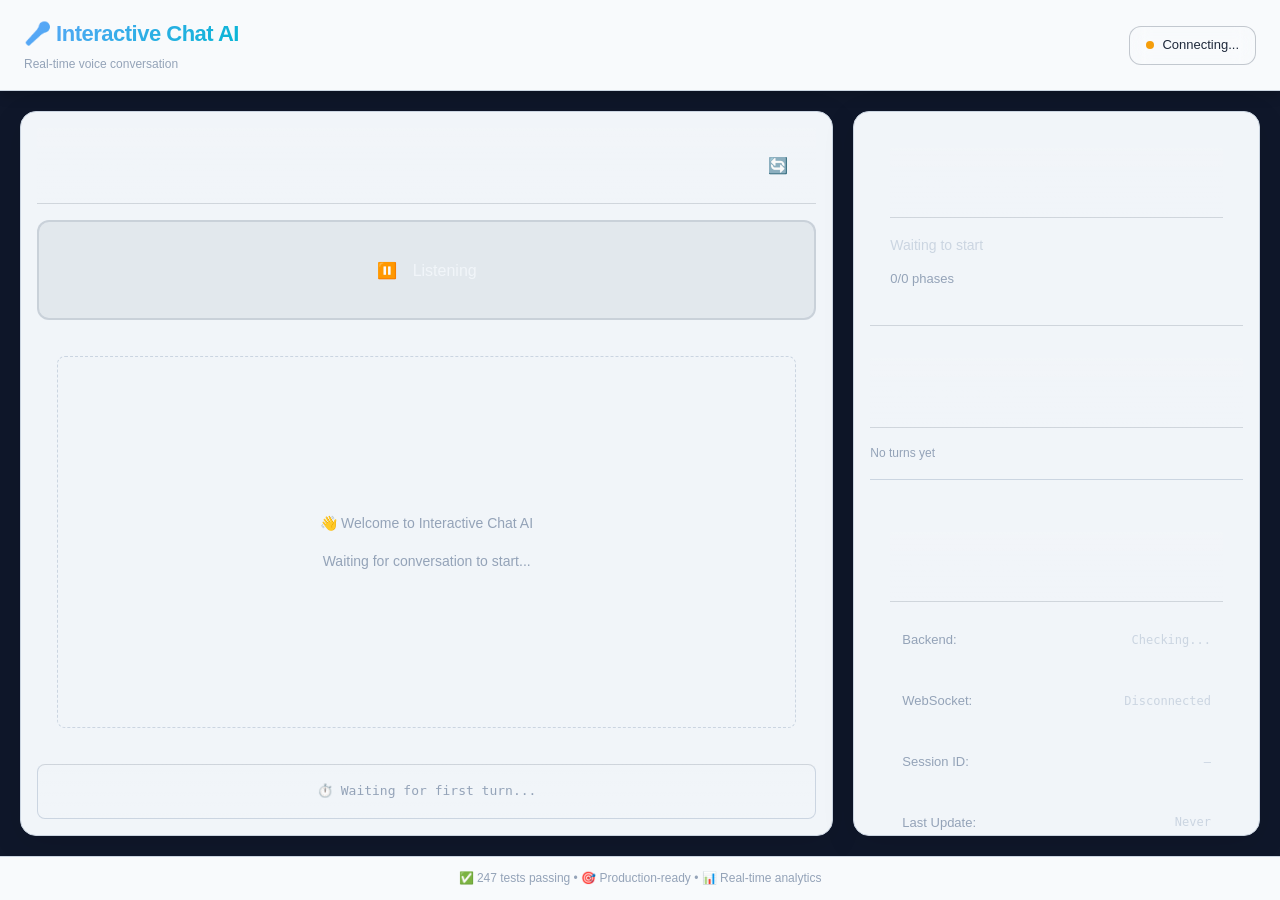
<file: public/index.html>
<!DOCTYPE html>
<html lang="en">
<head>
    <meta charset="UTF-8">
    <meta name="viewport" content="width=device-width, initial-scale=1.0">
    <title>Interactive Chat AI - Real-time Conversation</title>
    <link rel="stylesheet" href="css/styles.css">
    <link rel="stylesheet" href="css/styles_modern.css">
    <link rel="stylesheet" href="css/responsive.css">
</head>
<body>
    <div class="container">
        <!-- Header -->
        <header class="header">
            <div class="header-content">
                <div class="header-left">
                    <h1>🎤 Interactive Chat AI</h1>
                    <p class="subtitle">Real-time voice conversation</p>
                </div>
                <div class="header-right">
                    <div class="connection-status">
                        <span id="ws-indicator" class="indicator disconnected"></span>
                        <span id="connection-text">Connecting...</span>
                    </div>
                </div>
            </div>
        </header>

        <!-- Main Content -->
        <main class="main-content">
            <!-- Left Panel: Conversation -->
            <div class="panel conversation-panel">
                <div class="panel-header">
                    <h2>Conversation</h2>
                    <button id="refresh-btn" class="btn-icon" title="Refresh manually">🔄</button>
                </div>
                
                <!-- Speaker Indicator -->
                <div id="speaker-indicator" class="speaker-indicator speaker-silence">
                    <div class="speaker-icon">⏸️</div>
                    <div class="speaker-text">Listening</div>
                </div>

                <!-- Chat Messages -->
                <div id="chat-messages" class="chat-messages">
                    <div class="welcome-message">
                        <p>👋 Welcome to Interactive Chat AI</p>
                        <p>Waiting for conversation to start...</p>
                    </div>
                </div>

                <!-- Latency Display -->
                <div id="latency-display" class="latency-display">
                    ⏱️ Waiting for first turn...
                </div>
            </div>

            <!-- Right Panel: Phase & Info -->
            <div class="panel info-panel">
                <!-- Phase Information -->
                <div class="phase-section">
                    <div class="panel-header">
                        <h2>Phase Progress</h2>
                    </div>
                    <div id="phase-title" class="phase-title">Waiting to start</div>
                    <div id="phase-progress" class="phase-progress">0/0 phases</div>
                    
                    <!-- Phase Tracker -->
                    <div id="phase-tracker" class="phase-tracker">
                        <!-- Populated by JS -->
                    </div>
                </div>

                <!-- Turn History Summary -->
                <div class="history-section">
                    <div class="panel-header">
                        <h2>Turn Summary</h2>
                    </div>
                    <div id="turn-summary" class="turn-summary">
                        <p>No turns yet</p>
                    </div>
                </div>

                <!-- System Status -->
                <div class="status-section">
                    <div class="panel-header">
                        <h2>System Status</h2>
                    </div>
                    <div id="system-status" class="system-status">
                        <div class="status-item">
                            <span class="status-label">Backend:</span>
                            <span id="backend-status" class="status-value">Checking...</span>
                        </div>
                        <div class="status-item">
                            <span class="status-label">WebSocket:</span>
                            <span id="ws-status" class="status-value">Disconnected</span>
                        </div>
                        <div class="status-item">
                            <span class="status-label">Session ID:</span>
                            <span id="session-id" class="status-value mono">—</span>
                        </div>
                        <div class="status-item">
                            <span class="status-label">Last Update:</span>
                            <span id="last-update" class="status-value">Never</span>
                        </div>
                    </div>
                </div>

                <!-- API Documentation Link -->
                <div class="api-section">
                    <div class="panel-header">
                        <h2>Documentation</h2>
                    </div>
                    <div class="api-links">
                        <a href="http://localhost:8000/docs" target="_blank" class="api-link">
                            📘 Swagger UI
                        </a>
                        <a href="http://localhost:8000/redoc" target="_blank" class="api-link">
                            📗 ReDoc
                        </a>
                        <a href="http://localhost:8000/api/limitations" target="_blank" class="api-link">
                            ⚠️ API Limitations
                        </a>
                    </div>
                </div>
            </div>
        </main>

        <!-- Footer -->
        <footer class="footer">
            <p>✅ 247 tests passing • 🎯 Production-ready • 📊 Real-time analytics</p>
        </footer>
    </div>

    <!-- Scripts -->
    <script src="js/state.js"></script>
    <script src="js/ui.js"></script>
    <script src="js/enhanced_ui.js"></script>
    <script src="js/websocket.js"></script>
    <script src="js/app.js"></script>
    <script src="js/app_live.js"></script>
</body>
</html>
</file>
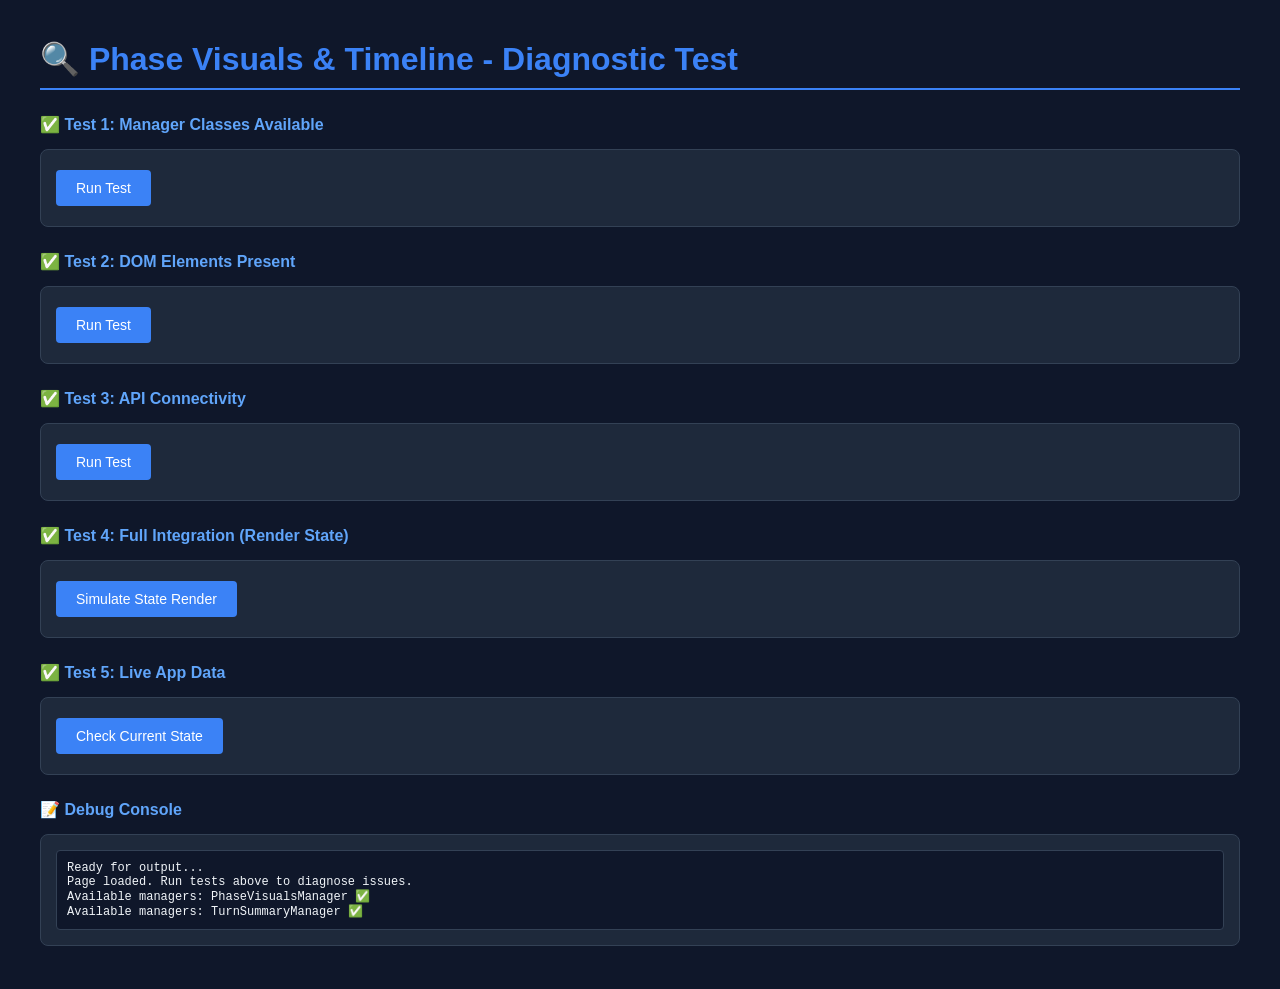
<file: public/diagnostic.html>
<!DOCTYPE html>
<html lang="en">
<head>
    <meta charset="UTF-8">
    <meta name="viewport" content="width=device-width, initial-scale=1.0">
    <title>Phase Visuals & Timeline - Diagnostic Test</title>
    <style>
        * { margin: 0; padding: 0; box-sizing: border-box; }
        body {
            background: #0f172a;
            color: #f1f5f9;
            font-family: -apple-system, BlinkMacSystemFont, 'Segoe UI', sans-serif;
            padding: 20px;
        }
        .container {
            max-width: 1200px;
            margin: 0 auto;
        }
        h1 {
            margin: 20px 0;
            color: #3b82f6;
            border-bottom: 2px solid #3b82f6;
            padding-bottom: 10px;
        }
        h2 {
            margin: 15px 0;
            font-size: 16px;
            color: #60a5fa;
        }
        .card {
            background: #1e293b;
            border: 1px solid #334155;
            border-radius: 8px;
            padding: 15px;
            margin: 10px 0;
        }
        .check {
            padding: 8px;
            margin: 5px 0;
            border-radius: 4px;
            font-family: 'Monaco', monospace;
            font-size: 13px;
        }
        .check.pass {
            background: rgba(16, 185, 129, 0.1);
            border-left: 3px solid #10b981;
            color: #10b981;
        }
        .check.fail {
            background: rgba(239, 68, 68, 0.1);
            border-left: 3px solid #ef4444;
            color: #ef4444;
        }
        .check.warn {
            background: rgba(245, 158, 11, 0.1);
            border-left: 3px solid #f59e0b;
            color: #f59e0b;
        }
        .section {
            margin: 25px 0;
        }
        button {
            background: #3b82f6;
            color: white;
            border: none;
            padding: 10px 20px;
            border-radius: 4px;
            cursor: pointer;
            font-size: 14px;
            margin: 5px 0;
        }
        button:hover {
            background: #2563eb;
        }
        pre {
            background: #0f172a;
            border: 1px solid #334155;
            padding: 10px;
            border-radius: 4px;
            overflow-x: auto;
            font-size: 12px;
            max-height: 300px;
            overflow-y: auto;
        }
        .test-result {
            background: #1e293b;
            border: 1px solid #334155;
            padding: 15px;
            border-radius: 8px;
            margin: 10px 0;
        }
    </style>
    
    <!-- Load required JavaScript modules BEFORE tests run -->
    <script src="js/ui.js"></script>
    <script src="js/enhanced_ui.js"></script>
    <script src="js/app_live.js"></script>
</head>
<body>
    <div class="container">
        <h1>🔍 Phase Visuals & Timeline - Diagnostic Test</h1>
        
        <!-- Hidden elements required by enhanced_ui.js -->
        <div id="phase-tracker" style="display: none;"></div>
        <div id="turn-summary" style="display: none;"></div>
        <div id="phase-title" style="display: none;"></div>
        <div id="phase-progress" style="display: none;"></div>
        <div id="speaker-indicator" style="display: none;"></div>
        <div id="chat-messages" style="display: none;"></div>
        <div class="phase-section" style="display: none;"></div>
        
        <!-- Test 1: Managers Availability -->
        <div class="section">
            <h2>✅ Test 1: Manager Classes Available</h2>
            <div class="card">
                <button onclick="testManagers()">Run Test</button>
                <div id="test1-result"></div>
            </div>
        </div>
        
        <!-- Test 2: DOM Elements -->
        <div class="section">
            <h2>✅ Test 2: DOM Elements Present</h2>
            <div class="card">
                <button onclick="testDOMElements()">Run Test</button>
                <div id="test2-result"></div>
            </div>
        </div>
        
        <!-- Test 3: API Connection -->
        <div class="section">
            <h2>✅ Test 3: API Connectivity</h2>
            <div class="card">
                <button onclick="testAPIConnection()">Run Test</button>
                <div id="test3-result"></div>
            </div>
        </div>
        
        <!-- Test 4: Full Integration -->
        <div class="section">
            <h2>✅ Test 4: Full Integration (Render State)</h2>
            <div class="card">
                <button onclick="testFullIntegration()">Simulate State Render</button>
                <div id="test4-result"></div>
            </div>
        </div>
        
        <!-- Test 5: Live Data -->
        <div class="section">
            <h2>✅ Test 5: Live App Data</h2>
            <div class="card">
                <button onclick="testLiveData()">Check Current State</button>
                <div id="test5-result"></div>
            </div>
        </div>
        
        <!-- Debug Console -->
        <div class="section">
            <h2>📝 Debug Console</h2>
            <div class="card">
                <pre id="debug-console">Ready for output...</pre>
            </div>
        </div>
    </div>

    <script>
        // Utility functions
        function log(msg) {
            const console = document.getElementById('debug-console');
            console.textContent += '\n' + msg;
            console.scrollTop = console.scrollHeight;
        }
        
        function clearLog() {
            document.getElementById('debug-console').textContent = '';
        }
        
        function addCheck(result, msg, status = 'pass') {
            const div = document.createElement('div');
            div.className = `check ${status}`;
            div.innerHTML = `<strong>${status.toUpperCase()}:</strong> ${msg}`;
            result.appendChild(div);
        }
        
        // Test 1: Managers
        function testManagers() {
            const result = document.getElementById('test1-result');
            result.innerHTML = '';
            clearLog();
            log('TEST 1: Checking Manager Classes');
            log('=' .repeat(50));
            
            if (typeof PhaseVisualsManager !== 'undefined') {
                addCheck(result, 'PhaseVisualsManager is available (window.PhaseVisualsManager)', 'pass');
                log('✅ PhaseVisualsManager found');
                log('   Methods: ' + Object.getOwnPropertyNames(PhaseVisualsManager).filter(m => typeof PhaseVisualsManager[m] === 'function').join(', '));
            } else {
                addCheck(result, 'PhaseVisualsManager NOT found!', 'fail');
                log('❌ PhaseVisualsManager is undefined');
                log('   Check: enhanced_ui.js is loaded and PhaseVisualsManager is exported');
            }
            
            if (typeof TurnSummaryManager !== 'undefined') {
                addCheck(result, 'TurnSummaryManager is available (window.TurnSummaryManager)', 'pass');
                log('✅ TurnSummaryManager found');
                log('   Methods: ' + Object.getOwnPropertyNames(TurnSummaryManager).filter(m => typeof TurnSummaryManager[m] === 'function').join(', '));
            } else {
                addCheck(result, 'TurnSummaryManager NOT found!', 'fail');
                log('❌ TurnSummaryManager is undefined');
            }
            
            if (typeof UIManager !== 'undefined') {
                addCheck(result, 'UIManager is available (from ui.js)', 'pass');
                log('✅ UIManager found');
            } else {
                addCheck(result, 'UIManager NOT found!', 'fail');
                log('❌ UIManager is undefined');
            }
        }
        
        // Test 2: DOM Elements
        function testDOMElements() {
            const result = document.getElementById('test2-result');
            result.innerHTML = '';
            clearLog();
            log('TEST 2: Checking DOM Elements');
            log('='.repeat(50));
            
            const elements = [
                { id: 'phase-tracker', name: 'Phase Tracker' },
                { id: 'turn-summary', name: 'Turn Summary' },
                { id: 'phase-title', name: 'Phase Title' },
                { id: 'phase-progress', name: 'Phase Progress' },
                { id: 'speaker-indicator', name: 'Speaker Indicator' },
                { id: 'chat-messages', name: 'Chat Messages' }
            ];
            
            elements.forEach(el => {
                const elem = document.getElementById(el.id);
                if (elem) {
                    addCheck(result, `${el.name} (#${el.id}) found`, 'pass');
                    log(`✅ #${el.id} exists`);
                } else {
                    addCheck(result, `${el.name} (#${el.id}) NOT FOUND!`, 'fail');
                    log(`❌ #${el.id} does not exist`);
                }
            });
            
            const phaseSection = document.querySelector('.phase-section');
            if (phaseSection) {
                addCheck(result, '.phase-section class found', 'pass');
                log('✅ .phase-section element exists');
            } else {
                addCheck(result, '.phase-section class NOT found!', 'fail');
                log('❌ .phase-section element not found');
            }
        }
        
        // Test 3: API Connection
        function testAPIConnection() {
            const result = document.getElementById('test3-result');
            result.innerHTML = '';
            clearLog();
            log('TEST 3: Checking API Connection');
            log('='.repeat(50));
            
            fetch('http://localhost:8000/api/health')
                .then(r => {
                    log(`HTTP ${r.status}: ${r.statusText}`);
                    if (r.ok) {
                        addCheck(result, 'API server is running at http://localhost:8000', 'pass');
                        log('✅ API server responding');
                        return r.json();
                    } else {
                        addCheck(result, `API returned status ${r.status}`, 'fail');
                        log('❌ API error');
                    }
                })
                .then(data => {
                    if (data) {
                        log('Response: ' + JSON.stringify(data, null, 2));
                    }
                })
                .catch(err => {
                    addCheck(result, `❌ Cannot connect to API: ${err.message}`, 'fail');
                    log('❌ API connection failed');
                    log('   Make sure to run: python run_html_app.py');
                });
            
            setTimeout(() => {
                fetch('http://localhost:8000/api/state')
                    .then(r => {
                        if (r.ok) {
                            addCheck(result, 'GET /api/state endpoint is working', 'pass');
                            log('✅ /api/state responding');
                            return r.json();
                        } else {
                            addCheck(result, `GET /api/state returned ${r.status}`, 'fail');
                            log(`❌ /api/state error: ${r.status}`);
                        }
                    })
                    .then(state => {
                        if (state) {
                            log('\nAPI Response Structure:');
                            log(JSON.stringify(state, null, 2));
                        }
                    })
                    .catch(err => {
                        addCheck(result, `Cannot fetch /api/state: ${err.message}`, 'fail');
                    });
            }, 1000);
        }
        
        // Test 4: Full Integration
        function testFullIntegration() {
            const result = document.getElementById('test4-result');
            result.innerHTML = '';
            clearLog();
            log('TEST 4: Full Integration Test');
            log('='.repeat(50));
            
            // Simulate a state response
            const testState = {
                "phase": {
                    "current_phase_id": "part1",
                    "phase_index": 1,
                    "total_phases": 5,
                    "phase_name": "Part 1 Questions",
                    "phase_profile": "ielts_full_exam",
                    "progress": [
                        {"id": "greeting", "name": "Greeting", "status": "completed", "duration_sec": 5.2},
                        {"id": "part1", "name": "Part 1 Questions", "status": "active", "duration_sec": 2.1},
                        {"id": "part2", "name": "Part 2 Follow-up", "status": "upcoming", "duration_sec": null},
                        {"id": "part3", "name": "Part 3 Discussion", "status": "upcoming", "duration_sec": null},
                        {"id": "closing", "name": "Closing", "status": "upcoming", "duration_sec": null}
                    ]
                },
                "speaker": {"speaker": "ai", "timestamp": 1707052800.456, "phase_id": "part1"},
                "turn_id": 2,
                "history": [
                    {
                        "turn_id": 0,
                        "speaker": "ai",
                        "transcript": "Hello, let me start this interview.",
                        "timestamp": 1707052795.0,
                        "phase_id": "greeting",
                        "duration_sec": 5.2,
                        "latency_ms": 1200
                    }
                ],
                "is_processing": false
            };
            
            log('Simulated API Response:');
            log(JSON.stringify(testState, null, 2));
            
            try {
                if (!PhaseVisualsManager) {
                    addCheck(result, 'PhaseVisualsManager not available', 'fail');
                    log('❌ Cannot test - PhaseVisualsManager undefined');
                    return;
                }
                
                log('\n📍 Calling PhaseVisualsManager.updatePhaseWithDurations()');
                PhaseVisualsManager.updatePhaseWithDurations(testState);
                addCheck(result, 'updatePhaseWithDurations() executed successfully', 'pass');
                
                const tracker = document.getElementById('phase-tracker');
                log(`✅ Phase tracker now has ${tracker.children.length} items`);
                
                log('\n📊 Calling PhaseVisualsManager.drawPhaseTimeline()');
                PhaseVisualsManager.drawPhaseTimeline(testState);
                addCheck(result, 'drawPhaseTimeline() executed successfully', 'pass');
                
                const timeline = document.getElementById('phase-timeline');
                if (timeline) {
                    log('✅ Phase timeline created');
                } else {
                    log('⚠️  Phase timeline not found in DOM');
                }
                
                if (!TurnSummaryManager) {
                    log('⚠️  TurnSummaryManager not available');
                } else {
                    log('\n📋 Calling TurnSummaryManager.updateTurnSummaryFull()');
                    if (testState.history && testState.history.length > 0) {
                        TurnSummaryManager.updateTurnSummaryFull(testState);
                        addCheck(result, 'updateTurnSummaryFull() executed successfully', 'pass');
                    }
                }
                
                log('\n✅ Full integration test completed successfully!');
                addCheck(result, 'All managers working correctly', 'pass');
            } catch (err) {
                addCheck(result, `Error during test: ${err.message}`, 'fail');
                log(`❌ Error: ${err.message}`);
                log(err.stack);
            }
        }
        
        // Test 5: Live Data
        function testLiveData() {
            const result = document.getElementById('test5-result');
            result.innerHTML = '';
            clearLog();
            log('TEST 5: Checking Live App Data');
            log('='.repeat(50));
            
            if (window.liveApp) {
                log('✅ window.liveApp found');
                log('   liveApp properties: ' + Object.keys(window.liveApp).join(', '));
                
                if (window.liveApp.lastState) {
                    addCheck(result, 'Last state is available in window.liveApp', 'pass');
                    log('📦 Current state:');
                    log(JSON.stringify(window.liveApp.lastState, null, 2));
                } else {
                    addCheck(result, 'No state data yet (app not polled)', 'warn');
                    log('⚠️  liveApp.lastState is not set yet');
                    log('   The app may not have fetched state yet. Wait a moment and try again.');
                }
            } else {
                addCheck(result, 'window.liveApp not found', 'fail');
                log('❌ liveApp is not initialized');
                log('   Check that app_live.js has loaded and created the ModernChatApp');
            }
        }
        
        // Initial setup
        window.addEventListener('load', () => {
            log('Page loaded. Run tests above to diagnose issues.');
            log('Available managers: ' + (typeof PhaseVisualsManager !== 'undefined' ? 'PhaseVisualsManager ✅' : 'PhaseVisualsManager ❌'));
            log('Available managers: ' + (typeof TurnSummaryManager !== 'undefined' ? 'TurnSummaryManager ✅' : 'TurnSummaryManager ❌'));
        });
    </script>
</body>
</html>
</file>
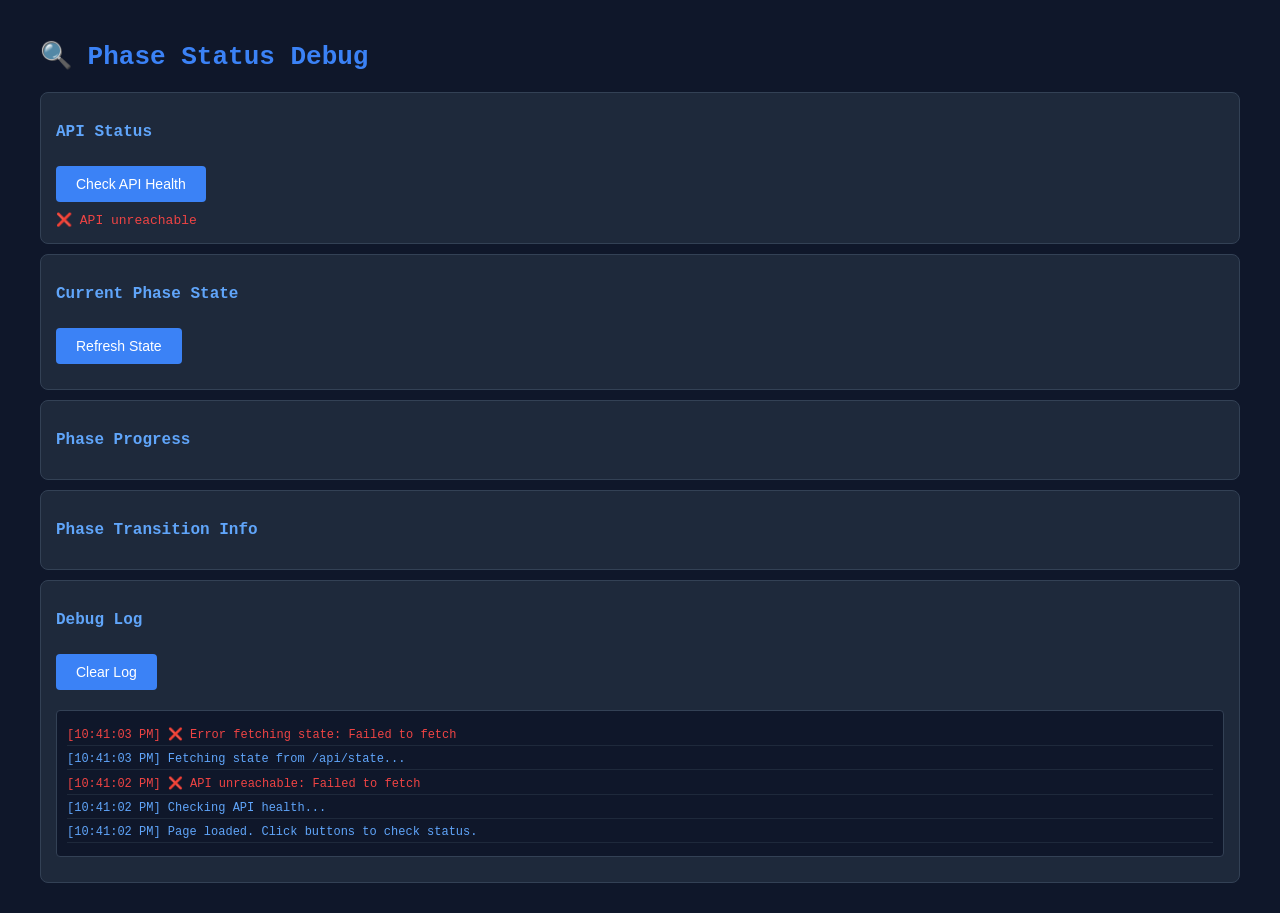
<file: public/phase_debug.html>
<!DOCTYPE html>
<html lang="en">
<head>
    <meta charset="UTF-8">
    <meta name="viewport" content="width=device-width, initial-scale=1.0">
    <title>Phase Status Debug - Interactive Chat AI</title>
    <style>
        * { margin: 0; padding: 0; box-sizing: border-box; }
        body {
            background: #0f172a;
            color: #f1f5f9;
            font-family: monospace;
            padding: 20px;
            overflow-y: auto;
        }
        .container {
            max-width: 1200px;
            margin: 0 auto;
        }
        h1 {
            color: #3b82f6;
            margin: 20px 0;
        }
        h2 {
            color: #60a5fa;
            margin: 15px 0;
            font-size: 16px;
        }
        .card {
            background: #1e293b;
            border: 1px solid #334155;
            border-radius: 8px;
            padding: 15px;
            margin: 10px 0;
        }
        .status-table {
            width: 100%;
            border-collapse: collapse;
            margin: 10px 0;
        }
        .status-table th, .status-table td {
            border: 1px solid #334155;
            padding: 8px;
            text-align: left;
        }
        .status-table th {
            background: #1e293b;
            color: #60a5fa;
        }
        .status-completed { color: #10b981; }
        .status-active { color: #3b82f6; }
        .status-upcoming { color: #8b5cf6; opacity: 0.7; }
        button {
            background: #3b82f6;
            color: white;
            border: none;
            padding: 10px 20px;
            border-radius: 4px;
            cursor: pointer;
            margin: 10px 0;
            font-size: 14px;
        }
        button:hover { background: #2563eb; }
        .log {
            background: #0f172a;
            border: 1px solid #334155;
            padding: 10px;
            border-radius: 4px;
            max-height: 300px;
            overflow-y: auto;
            font-size: 12px;
            color: #94a3b8;
            margin: 10px 0;
        }
        .log-entry {
            margin: 3px 0;
            padding: 3px 0;
            border-bottom: 1px solid #1e293b;
        }
        .log-error { color: #ef4444; }
        .log-success { color: #10b981; }
        .log-info { color: #60a5fa; }
    </style>
</head>
<body>
    <div class="container">
        <h1>🔍 Phase Status Debug</h1>
        
        <div class="card">
            <h2>API Status</h2>
            <button onclick="checkAPI()">Check API Health</button>
            <div id="api-status"></div>
        </div>
        
        <div class="card">
            <h2>Current Phase State</h2>
            <button onclick="fetchState()">Refresh State</button>
            <table class="status-table" id="state-table" style="display: none;">
                <tr>
                    <th>Field</th>
                    <th>Value</th>
                </tr>
                <tr>
                    <td>Current Phase ID</td>
                    <td id="current-phase-id">—</td>
                </tr>
                <tr>
                    <td>Phase Index</td>
                    <td id="phase-index">—</td>
                </tr>
                <tr>
                    <td>Total Phases</td>
                    <td id="total-phases">—</td>
                </tr>
                <tr>
                    <td>Phase Name</td>
                    <td id="phase-name">—</td>
                </tr>
                <tr>
                    <td>Phases Completed</td>
                    <td id="phases-completed">—</td>
                </tr>
            </table>
        </div>
        
        <div class="card">
            <h2>Phase Progress</h2>
            <table class="status-table" id="progress-table" style="display: none;">
                <tr>
                    <th>Phase</th>
                    <th>Status</th>
                    <th>Index</th>
                    <th>Name</th>
                </tr>
                <tbody id="progress-tbody"></tbody>
            </table>
        </div>
        
        <div class="card">
            <h2>Phase Transition Info</h2>
            <div id="transition-info"></div>
        </div>
        
        <div class="card">
            <h2>Debug Log</h2>
            <button onclick="clearLog()">Clear Log</button>
            <div class="log" id="debug-log"></div>
        </div>
    </div>
    
    <script>
        const apiBaseUrl = 'http://localhost:8000';
        const logs = [];
        
        function log(message, type = 'info') {
            const timestamp = new Date().toLocaleTimeString();
            const entry = { timestamp, message, type };
            logs.unshift(entry);
            if (logs.length > 50) logs.pop();
            renderLog();
        }
        
        function renderLog() {
            const logEl = document.getElementById('debug-log');
            logEl.innerHTML = logs.map(l => {
                const className = `log-${l.type}`;
                return `<div class="log-entry ${className}">[${l.timestamp}] ${l.message}</div>`;
            }).join('');
        }
        
        function clearLog() {
            logs.length = 0;
            renderLog();
        }
        
        async function checkAPI() {
            try {
                log('Checking API health...', 'info');
                const response = await fetch(`${apiBaseUrl}/health`);
                if (response.ok) {
                    log('✅ API is healthy', 'success');
                    document.getElementById('api-status').innerHTML = '<div style="color: #10b981;">✅ API is running</div>';
                } else {
                    log(`❌ API returned ${response.status}`, 'error');
                    document.getElementById('api-status').innerHTML = '<div style="color: #ef4444;">❌ API error</div>';
                }
            } catch (e) {
                log(`❌ API unreachable: ${e.message}`, 'error');
                document.getElementById('api-status').innerHTML = '<div style="color: #ef4444;">❌ API unreachable</div>';
            }
        }
        
        async function fetchState() {
            try {
                log('Fetching state from /api/state...', 'info');
                const response = await fetch(`${apiBaseUrl}/api/state`);
                if (!response.ok) {
                    log(`❌ State fetch failed: ${response.status}`, 'error');
                    return;
                }
                
                const state = await response.json();
                log('✅ State fetched successfully', 'success');
                
                // Display state info
                document.getElementById('state-table').style.display = 'table';
                document.getElementById('current-phase-id').textContent = state.phase.current_phase_id;
                document.getElementById('phase-index').textContent = state.phase.phase_index;
                document.getElementById('total-phases').textContent = state.phase.total_phases;
                document.getElementById('phase-name').textContent = state.phase.phase_name;
                document.getElementById('phases-completed').textContent = 
                    (state.history ? state.history.filter((_, i) => {
                        const phase = state.phase.progress.find(p => p.id === state.phase.current_phase_id);
                        return phase;
                    }).length : 0) + ' turns in current phase';
                
                // Display progress
                log(`Current phase: ${state.phase.current_phase_id} (${state.phase.phase_name})`, 'info');
                log(`Phase index: ${state.phase.phase_index}/${state.phase.total_phases}`, 'info');
                
                document.getElementById('progress-table').style.display = 'table';
                const tbody = document.getElementById('progress-tbody');
                tbody.innerHTML = state.phase.progress.map((phase, idx) => {
                    const statusEmoji = phase.status === 'completed' ? '✅' : 
                                       phase.status === 'active' ? '🔵' : '⭕';
                    const statusClass = `status-${phase.status}`;
                    return `
                        <tr>
                            <td>${statusEmoji}</td>
                            <td class="${statusClass}">${phase.status}</td>
                            <td>${idx + 1}/${state.phase.total_phases}</td>
                            <td>${phase.name}</td>
                        </tr>
                    `;
                }).join('');
                
                // Check transition requirements
                const currentPhase = state.phase.current_phase_id;
                log(`\n═══ Phase Transition Status ═══`, 'info');
                log(`Current phase: ${currentPhase}`, 'info');
                
                document.getElementById('transition-info').innerHTML = `
                    <p><strong>Current Phase:</strong> ${currentPhase}</p>
                    <p><strong>To transition:</strong> The AI needs to emit a signal like:</p>
                    <pre style="background: #0f172a; padding: 10px; border-radius: 4px; overflow-x: auto;">
&lt;signals&gt;
{
  "custom.exam.${getSuggestedSignal(currentPhase)}": {}
}
&lt;/signals&gt;</pre>
                `;
                
            } catch (e) {
                log(`❌ Error fetching state: ${e.message}`, 'error');
            }
        }
        
        function getSuggestedSignal(phase) {
            const signals = {
                'greeting': 'greeting_complete',
                'part1': 'questions_completed',
                'part2': 'monologue_complete',
                'part3': 'discussion_complete',
                'closing': 'exam_complete'
            };
            return signals[phase] || 'phase_complete';
        }
        
        // Auto-fetch on load
        window.addEventListener('load', () => {
            log('Page loaded. Click buttons to check status.', 'info');
            checkAPI();
            setTimeout(fetchState, 500);
        });
        
        // Auto-refresh every 2 seconds
        setInterval(fetchState, 2000);
    </script>
</body>
</html>
</file>
<file: public/css/styles.css>
/* ====== CSS Variables & Reset ====== */

:root {
    /* Colors */
    --primary: #0ea5e9;
    --primary-dark: #0284c7;
    --success: #22c55e;
    --warning: #f59e0b;
    --error: #ef4444;
    --dark: #1e293b;
    --dark-lighter: #334155;
    --light: #f1f5f9;
    --border: #475569;
    
    /* Typography */
    --font-family: -apple-system, BlinkMacSystemFont, 'Segoe UI', Roboto, 'Helvetica Neue', sans-serif;
    --font-mono: 'Monaco', 'Menlo', 'Courier New', monospace;
    
    /* Spacing */
    --space-xs: 4px;
    --space-sm: 8px;
    --space-md: 16px;
    --space-lg: 24px;
    --space-xl: 32px;
    
    /* Border Radius */
    --radius-sm: 4px;
    --radius-md: 8px;
    --radius-lg: 12px;
    
    /* Z-index */
    --z-header: 100;
    --z-modal: 1000;
}

* {
    margin: 0;
    padding: 0;
    box-sizing: border-box;
}

html {
    scroll-behavior: smooth;
}

body {
    font-family: var(--font-family);
    background: var(--dark);
    color: #e2e8f0;
    line-height: 1.6;
    font-size: 14px;
}

/* ====== Layout ====== */

.container {
    display: flex;
    flex-direction: column;
    height: 100vh;
    overflow: hidden;
}

.header {
    background: #0f172a;
    border-bottom: 1px solid var(--border);
    padding: var(--space-md);
    z-index: var(--z-header);
}

.header-content {
    max-width: 1400px;
    margin: 0 auto;
    display: flex;
    justify-content: space-between;
    align-items: center;
    gap: var(--space-lg);
}

.header-left h1 {
    font-size: 24px;
    font-weight: 700;
    margin-bottom: var(--space-xs);
}

.subtitle {
    font-size: 12px;
    color: #94a3b8;
}

.header-right {
    display: flex;
    align-items: center;
    gap: var(--space-md);
}

.connection-status {
    display: flex;
    align-items: center;
    gap: var(--space-sm);
    padding: var(--space-sm) var(--space-md);
    background: rgba(100, 116, 139, 0.1);
    border-radius: var(--radius-md);
    font-size: 12px;
}

.indicator {
    width: 8px;
    height: 8px;
    border-radius: 50%;
    animation: pulse 2s infinite;
}

.indicator.connected {
    background: var(--success);
}

.indicator.disconnected {
    background: var(--error);
    animation: none;
}

@keyframes pulse {
    0%, 100% { opacity: 1; }
    50% { opacity: 0.5; }
}

.main-content {
    display: grid;
    grid-template-columns: 1fr 320px;
    gap: var(--space-md);
    padding: var(--space-md);
    flex: 1;
    overflow: hidden;
    max-width: 1400px;
    margin: 0 auto;
    width: 100%;
}

.panel {
    background: #1e293b;
    border: 1px solid var(--border);
    border-radius: var(--radius-lg);
    padding: var(--space-md);
    display: flex;
    flex-direction: column;
    overflow: hidden;
}

.panel-header {
    display: flex;
    justify-content: space-between;
    align-items: center;
    margin-bottom: var(--space-md);
    padding-bottom: var(--space-md);
    border-bottom: 1px solid var(--border);
}

.panel-header h2 {
    font-size: 16px;
    font-weight: 600;
}

.btn-icon {
    background: transparent;
    border: none;
    color: #94a3b8;
    font-size: 16px;
    cursor: pointer;
    padding: var(--space-sm);
    border-radius: var(--radius-md);
    transition: all 0.2s;
}

.btn-icon:hover {
    background: rgba(100, 116, 139, 0.2);
    color: var(--light);
}

/* ====== Conversation Panel ====== */

.conversation-panel {
    overflow: hidden;
    display: flex;
    flex-direction: column;
}

.speaker-indicator {
    display: flex;
    align-items: center;
    justify-content: center;
    gap: var(--space-md);
    padding: var(--space-lg);
    margin-bottom: var(--space-md);
    border-radius: var(--radius-lg);
    text-align: center;
    transition: all 0.3s;
}

.speaker-indicator.speaker-human {
    background: rgba(34, 197, 94, 0.1);
    border: 2px solid rgba(34, 197, 94, 0.3);
}

.speaker-indicator.speaker-ai {
    background: rgba(59, 130, 246, 0.1);
    border: 2px solid rgba(59, 130, 246, 0.3);
}

.speaker-indicator.speaker-silence {
    background: rgba(100, 116, 139, 0.1);
    border: 2px solid rgba(100, 116, 139, 0.2);
}

.speaker-icon {
    font-size: 32px;
    animation: float 2s ease-in-out infinite;
}

.speaker-indicator.speaker-human .speaker-icon,
.speaker-indicator.speaker-ai .speaker-icon {
    animation: bounce 0.6s ease-in-out infinite;
}

.speaker-text {
    font-size: 18px;
    font-weight: 600;
}

@keyframes float {
    0%, 100% { transform: translateY(0); }
    50% { transform: translateY(-4px); }
}

@keyframes bounce {
    0%, 100% { transform: scale(1); }
    50% { transform: scale(1.1); }
}

.chat-messages {
    flex: 1;
    overflow-y: auto;
    padding: var(--space-md);
    display: flex;
    flex-direction: column;
    gap: var(--space-md);
    margin-bottom: var(--space-md);
}

.welcome-message {
    text-align: center;
    color: #94a3b8;
    padding: var(--space-lg);
    border: 1px dashed var(--border);
    border-radius: var(--radius-md);
}

.welcome-message p {
    margin: var(--space-sm) 0;
}

.message {
    padding: var(--space-md);
    border-radius: var(--radius-md);
    max-width: 85%;
    word-wrap: break-word;
    line-height: 1.5;
    animation: slideIn 0.3s ease-out;
}

@keyframes slideIn {
    from {
        opacity: 0;
        transform: translateY(8px);
    }
    to {
        opacity: 1;
        transform: translateY(0);
    }
}

.human-message {
    background: rgba(14, 165, 233, 0.15);
    border-left: 3px solid var(--primary);
    margin-left: auto;
    text-align: right;
}

.ai-message {
    background: rgba(100, 116, 139, 0.15);
    border-left: 3px solid #64748b;
    margin-right: auto;
    text-align: left;
}

.message-meta {
    font-size: 11px;
    color: #94a3b8;
    margin-top: var(--space-xs);
}

.latency-display {
    font-size: 12px;
    color: #94a3b8;
    padding: var(--space-md);
    background: rgba(100, 116, 139, 0.05);
    border-radius: var(--radius-md);
    border: 1px solid var(--border);
    font-family: var(--font-mono);
}

/* ====== Info Panel ====== */

.info-panel {
    flex-direction: column;
    gap: var(--space-xl);
    overflow-y: auto;
}

.phase-section,
.history-section,
.status-section,
.api-section {
    border-bottom: 1px solid var(--border);
    padding-bottom: var(--space-md);
}

.phase-title {
    font-size: 18px;
    font-weight: 700;
    color: var(--primary);
    margin-bottom: var(--space-sm);
}

.phase-progress {
    font-size: 12px;
    color: #94a3b8;
    margin-bottom: var(--space-md);
}

.phase-tracker {
    display: flex;
    flex-direction: column;
    gap: var(--space-sm);
}

.phase-item {
    padding: var(--space-sm) var(--space-md);
    background: rgba(100, 116, 139, 0.1);
    border: 1px solid var(--border);
    border-radius: var(--radius-md);
    font-size: 12px;
    text-align: center;
    transition: all 0.2s;
}

.phase-item.completed {
    background: rgba(34, 197, 94, 0.1);
    border-color: rgba(34, 197, 94, 0.3);
    color: var(--success);
    text-decoration: line-through;
    opacity: 0.7;
}

.phase-item.active {
    background: rgba(14, 165, 233, 0.15);
    border-color: var(--primary);
    color: var(--primary);
    font-weight: 600;
}

.phase-item.upcoming {
    opacity: 0.5;
}

.turn-summary {
    font-size: 12px;
    color: #94a3b8;
    line-height: 1.6;
}

.status-section {
    border-bottom: none;
}

.system-status {
    display: flex;
    flex-direction: column;
    gap: var(--space-sm);
}

.status-item {
    display: flex;
    justify-content: space-between;
    align-items: center;
    font-size: 12px;
    padding: var(--space-sm) 0;
}

.status-label {
    color: #94a3b8;
}

.status-value {
    color: var(--light);
    font-weight: 500;
}

.status-value.mono {
    font-family: var(--font-mono);
}

.api-links {
    display: flex;
    flex-direction: column;
    gap: var(--space-sm);
}

.api-link {
    display: inline-block;
    padding: var(--space-sm) var(--space-md);
    background: rgba(14, 165, 233, 0.1);
    border: 1px solid rgba(14, 165, 233, 0.2);
    color: var(--primary);
    text-decoration: none;
    border-radius: var(--radius-md);
    font-size: 12px;
    transition: all 0.2s;
    text-align: center;
}

.api-link:hover {
    background: rgba(14, 165, 233, 0.2);
    border-color: var(--primary);
}

/* ====== Footer ====== */

.footer {
    border-top: 1px solid var(--border);
    padding: var(--space-md);
    text-align: center;
    font-size: 12px;
    color: #64748b;
    background: #0f172a;
}

/* ====== Scrollbar ====== */

::-webkit-scrollbar {
    width: 6px;
    height: 6px;
}

::-webkit-scrollbar-track {
    background: transparent;
}

::-webkit-scrollbar-thumb {
    background: var(--border);
    border-radius: 3px;
}

::-webkit-scrollbar-thumb:hover {
    background: #64748b;
}
</file>
<file: public/css/styles_modern.css>
/* ====== Modern Professional CSS Overrides ====== */
/* Enhanced styling while maintaining compatibility */

:root {
    /* Modern Blue Gradient */
    --primary: #3b82f6;
    --primary-dark: #1e40af;
    --primary-light: #60a5fa;
    
    /* Status Colors */
    --success: #10b981;
    --warning: #f59e0b;
    --error: #ef4444;
    
    /* Neutral Colors - Premium Gray */
    --bg-primary: #0f172a;
    --bg-secondary: #1e293b;
    --bg-tertiary: #334155;
    --border-color: #475569;
    --text-primary: #f1f5f9;
    --text-secondary: #cbd5e1;
    --text-muted: #94a3b8;
    
    /* Typography */
    --font-family: -apple-system, BlinkMacSystemFont, 'Segoe UI', 'Helvetica Neue', sans-serif;
    --font-mono: 'Fira Code', 'Monaco', monospace;
    
    /* Transitions */
    --transition: 200ms cubic-bezier(0.4, 0, 0.2, 1);
}

/* ====== Base ====== */

html {
    scroll-behavior: smooth;
    -webkit-font-smoothing: antialiased;
}

body {
    background: linear-gradient(135deg, #0f172a 0%, #1a2540 100%);
    color: var(--text-primary);
    font-family: var(--font-family);
}

/* ====== Header - Premium ====== */

.header {
    background: linear-gradient(135deg, #0f172a 0%, #1a2540 100%);
    border-bottom: 1px solid rgba(71, 85, 105, 0.5);
    box-shadow: 0 4px 12px rgba(0, 0, 0, 0.2);
    padding: 16px 24px;
}

.header-left h1 {
    background: linear-gradient(135deg, #60a5fa, #06b6d4);
    -webkit-background-clip: text;
    -webkit-text-fill-color: transparent;
    background-clip: text;
    font-size: 22px;
    font-weight: 700;
    margin: 0;
    letter-spacing: -0.5px;
}

.header-left .subtitle {
    font-size: 12px;
    color: var(--text-muted);
    margin: 4px 0 0 0;
}

.connection-status {
    display: flex;
    align-items: center;
    gap: 8px;
    padding: 8px 16px;
    background: rgba(255, 255, 255, 0.05);
    border: 1px solid rgba(71, 85, 105, 0.3);
    border-radius: 12px;
    font-size: 13px;
    backdrop-filter: blur(10px);
}

.indicator {
    width: 8px;
    height: 8px;
    border-radius: 50%;
    animation: pulse 2s infinite;
}

.indicator.connected {
    background: var(--success);
}

.indicator.disconnected {
    background: var(--warning);
    animation: none;
}

@keyframes pulse {
    0%, 100% {
        opacity: 1;
    }
    50% {
        opacity: 0.5;
    }
}

/* ====== Main Content ====== */

.main-content {
    display: grid;
    grid-template-columns: 2fr 1fr;
    gap: 20px;
    padding: 20px;
    background: var(--bg-primary);
    overflow: hidden;
}

.panel {
    background: linear-gradient(to bottom, rgba(30, 41, 59, 0.8), rgba(30, 41, 59, 0.6));
    border: 1px solid rgba(71, 85, 105, 0.3);
    border-radius: 16px;
    backdrop-filter: blur(10px);
    overflow: hidden;
    display: flex;
    flex-direction: column;
    box-shadow: 0 8px 32px rgba(0, 0, 0, 0.1);
    transition: all var(--transition);
}

.panel:hover {
    border-color: rgba(71, 85, 105, 0.5);
    box-shadow: 0 12px 48px rgba(0, 0, 0, 0.2);
}

.panel-header {
    padding: 20px;
    border-bottom: 1px solid rgba(71, 85, 105, 0.2);
    display: flex;
    justify-content: space-between;
    align-items: center;
    background: linear-gradient(to bottom, rgba(255, 255, 255, 0.05), transparent);
}

.panel-header h2 {
    font-size: 18px;
    font-weight: 600;
    margin: 0;
    color: var(--text-primary);
}

/* ====== Speaker Indicator - Professional ====== */

.speaker-indicator {
    padding: 24px;
    background: linear-gradient(135deg, rgba(59, 130, 246, 0.08), rgba(6, 182, 212, 0.08));
    border-bottom: 1px solid rgba(71, 85, 105, 0.2);
    display: flex;
    align-items: center;
    gap: 16px;
    min-height: 100px;
}

.speaker-indicator.speaker-human {
    background: linear-gradient(135deg, rgba(16, 185, 129, 0.08), rgba(34, 197, 94, 0.08));
}

.speaker-indicator.speaker-ai {
    background: linear-gradient(135deg, rgba(59, 130, 246, 0.08), rgba(59, 130, 246, 0.08));
}

.speaker-icon {
    font-size: 40px;
    text-align: center;
}

.speaker-text {
    font-size: 16px;
    font-weight: 500;
    color: var(--text-primary);
}

/* ====== Chat Messages ====== */

.chat-messages {
    flex: 1;
    overflow-y: auto;
    padding: 20px;
    display: flex;
    flex-direction: column;
    gap: 16px;
}

.welcome-message {
    display: flex;
    flex-direction: column;
    align-items: center;
    justify-content: center;
    height: 100%;
    text-align: center;
    color: var(--text-muted);
    gap: 16px;
}

.welcome-message p {
    font-size: 14px;
    margin: 0;
}

.message {
    display: flex;
    gap: 12px;
    animation: slideIn 300ms ease-out;
}

.message.human {
    justify-content: flex-end;
}

.message-bubble {
    max-width: 70%;
    padding: 12px 16px;
    border-radius: 12px;
    font-size: 14px;
    line-height: 1.5;
    word-wrap: break-word;
}

.message.human .message-bubble {
    background: linear-gradient(135deg, var(--primary), var(--primary-dark));
    color: white;
    border-radius: 12px 4px 12px 12px;
}

.message.ai .message-bubble {
    background: var(--bg-tertiary);
    color: var(--text-primary);
    border-radius: 4px 12px 12px 12px;
}

@keyframes slideIn {
    from {
        opacity: 0;
        transform: translateY(10px);
    }
    to {
        opacity: 1;
        transform: translateY(0);
    }
}

/* ====== Latency Display ====== */

.latency-display {
    padding: 16px;
    border-top: 1px solid rgba(71, 85, 105, 0.2);
    background: linear-gradient(to top, rgba(255, 255, 255, 0.02), transparent);
    color: var(--text-muted);
    font-size: 13px;
    text-align: center;
}

/* ====== Phase Info ====== */

.phase-section {
    padding: 20px;
    border-bottom: 1px solid rgba(71, 85, 105, 0.2);
}

.phase-title {
    font-size: 14px;
    color: var(--text-secondary);
    margin: 12px 0;
    font-weight: 500;
}

.phase-progress {
    font-size: 13px;
    color: var(--text-muted);
}

.phase-tracker {
    display: flex;
    flex-direction: column;
    gap: 8px;
    margin-top: 12px;
}

.phase-step {
    padding: 12px;
    background: rgba(255, 255, 255, 0.03);
    border-radius: 8px;
    font-size: 12px;
    transition: all var(--transition);
}

.phase-step.active {
    background: rgba(59, 130, 246, 0.15);
    border-left: 3px solid var(--primary);
    padding-left: 9px;
}

/* ====== Status Items ====== */

.status-section {
    padding: 20px;
    border-bottom: 1px solid rgba(71, 85, 105, 0.2);
}

.status-item {
    display: flex;
    justify-content: space-between;
    align-items: center;
    padding: 12px;
    background: rgba(255, 255, 255, 0.03);
    border-radius: 8px;
    margin-bottom: 8px;
    font-size: 13px;
}

.status-label {
    color: var(--text-muted);
    font-weight: 500;
}

.status-value {
    color: var(--text-secondary);
    font-family: var(--font-mono);
    font-size: 12px;
}

/* ====== API Links ====== */

.api-section {
    padding: 20px;
}

.api-links {
    display: flex;
    flex-direction: column;
    gap: 8px;
}

.api-link {
    display: flex;
    align-items: center;
    gap: 12px;
    padding: 12px 16px;
    background: linear-gradient(135deg, rgba(59, 130, 246, 0.1), rgba(6, 182, 212, 0.05));
    border: 1px solid rgba( 59, 130, 246, 0.2);
    border-radius: 12px;
    color: var(--primary-light);
    text-decoration: none;
    font-size: 13px;
    font-weight: 500;
    transition: all var(--transition);
}

.api-link:hover {
    background: linear-gradient(135deg, rgba(59, 130, 246, 0.2), rgba(6, 182, 212, 0.1));
    border-color: var(--primary-light);
    transform: translateX(2px);
}

/* ====== Footer ====== */

.footer {
    background: rgba(30, 41, 59, 0.5);
    border-top: 1px solid rgba(71, 85, 105, 0.2);
    padding: 12px 24px;
    text-align: center;
    font-size: 12px;
    color: var(--text-muted);
}

/* ====== Scrollbar ====== */

::-webkit-scrollbar {
    width: 8px;
}

::-webkit-scrollbar-track {
    background: var(--bg-secondary);
}

::-webkit-scrollbar-thumb {
    background: var(--border-color);
    border-radius: 4px;
}

::-webkit-scrollbar-thumb:hover {
    background: #64748b;
}

/* ====== Selection ====== */

::selection {
    background: var(--primary);
    color: white;
}

/* ====== BLUEPRINT 1: Enhanced Phase Visuals ====== */

.phase-timeline {
    margin: 16px 0;
}

.timeline-track {
    position: relative;
    height: 40px;
    background: rgba(255, 255, 255, 0.05);
    border-radius: 20px;
    overflow: hidden;
}

.timeline-progress {
    position: absolute;
    top: 0;
    left: 0;
    height: 100%;
    background: linear-gradient(90deg, #3b82f6 0%, #10b981 100%);
    border-radius: 20px;
    transition: width 0.5s ease;
}

.timeline-markers {
    position: absolute;
    top: 0;
    left: 0;
    right: 0;
    height: 100%;
    display: flex;
    align-items: center;
}

.timeline-marker {
    position: absolute;
    width: 36px;
    height: 36px;
    transform: translateX(-50%);
    display: flex;
    align-items: center;
    justify-content: center;
    background: #1e293b;
    border: 2px solid #3b82f6;
    border-radius: 50%;
    cursor: pointer;
    transition: all 0.2s;
}

.timeline-marker:hover {
    transform: translateX(-50%) scale(1.1);
    background: #3b82f6;
}

.timeline-marker.completed {
    background: #10b981;
    border-color: #10b981;
}

.timeline-marker.active {
    background: #3b82f6;
    border-color: #60a5fa;
    box-shadow: 0 0 20px rgba(59, 130, 246, 0.5);
}

.marker-number {
    color: #f1f5f9;
    font-weight: 600;
    font-size: 12px;
}

/* Phase Item Enhancements */
.phase-item {
    display: flex;
    align-items: center;
    gap: 8px;
    padding: 12px;
    border-radius: 8px;
    background: rgba(255, 255, 255, 0.05);
    transition: all 0.3s ease;
    cursor: pointer;
}

.phase-item:hover {
    background: rgba(59, 130, 246, 0.1);
}

.phase-item.active {
    background: rgba(59, 130, 246, 0.2);
    border-left: 3px solid #3b82f6;
    padding-left: 10px;
}

.phase-item.completed {
    opacity: 0.6;
}

.phase-item.upcoming {
    opacity: 0.4;
}

.phase-status-badge {
    font-size: 16px;
}

.phase-display-name {
    flex: 1;
    font-weight: 500;
    color: #e2e8f0;
}

.phase-duration {
    color: #10b981;
    font-size: 12px;
}

.phase-index {
    color: #64748b;
    font-size: 11px;
    padding: 2px 6px;
    background: rgba(100, 116, 139, 0.2);
    border-radius: 3px;
}

/* Phase Details Modal */
.phase-details-modal {
    position: fixed;
    top: 0;
    left: 0;
    right: 0;
    bottom: 0;
    background: rgba(0, 0, 0, 0.7);
    display: flex;
    align-items: center;
    justify-content: center;
    z-index: 1000;
    animation: fadeIn 0.3s ease;
}

@keyframes fadeIn {
    from { opacity: 0; }
    to { opacity: 1; }
}

.modal-content {
    background: linear-gradient(135deg, #1e293b 0%, #0f172a 100%);
    border-radius: 12px;
    box-shadow: 0 20px 60px rgba(0, 0, 0, 0.4);
    max-width: 400px;
    width: 90%;
}

.modal-header {
    display: flex;
    justify-content: space-between;
    align-items: center;
    padding: 20px;
    border-bottom: 1px solid rgba(59, 130, 246, 0.2);
}

.modal-header h3 {
    margin: 0;
    color: #f1f5f9;
    font-size: 18px;
}

.modal-close {
    background: none;
    border: none;
    color: #94a3b8;
    font-size: 24px;
    cursor: pointer;
    transition: color 0.2s;
}

.modal-close:hover {
    color: #f1f5f9;
}

.modal-body {
    padding: 20px;
}

.detail-row {
    display: flex;
    justify-content: space-between;
    padding: 8px 0;
    border-bottom: 1px solid rgba(255, 255, 255, 0.05);
}

.detail-row:last-child {
    border-bottom: none;
}

.detail-label {
    color: #94a3b8;
    font-weight: 500;
}

.detail-value {
    color: #3b82f6;
    font-weight: 600;
    font-family: var(--font-mono);
}

/* ====== BLUEPRINT 2: Enhanced Turn Summary ====== */

.turn-summary-header {
    display: flex;
    justify-content: space-between;
    align-items: center;
    margin-bottom: 12px;
    padding-bottom: 8px;
    border-bottom: 1px solid rgba(59, 130, 246, 0.3);
    user-select: none;
}

.turn-counter {
    font-weight: 700;
    color: #3b82f6;
    font-size: 14px;
}

.turn-timestamp {
    font-size: 12px;
    color: #94a3b8;
}

.turn-summary-speaker {
    display: flex;
    align-items: center;
    gap: 8px;
    margin-bottom: 12px;
    padding: 8px 12px;
    background: rgba(59, 130, 246, 0.1);
    border-radius: 6px;
}

.speaker-icon {
    font-size: 16px;
}

.speaker-name {
    font-weight: 600;
    color: #f1f5f9;
    text-transform: capitalize;
}

.turn-metrics {
    display: grid;
    grid-template-columns: 1fr;
    gap: 8px;
    margin-bottom: 12px;
    transition: all 0.2s;
}

.metric {
    display: flex;
    justify-content: space-between;
    align-items: center;
    padding: 8px;
    background: rgba(255, 255, 255, 0.02);
    border-radius: 4px;
    font-size: 13px;
}

.metric-label {
    color: #94a3b8;
    font-weight: 500;
}

.metric-value {
    color: #10b981;
    font-weight: 600;
    font-family: var(--font-mono);
}

.turn-transcript {
    margin-bottom: 12px;
}

.transcript-label {
    font-size: 12px;
    font-weight: 600;
    color: #94a3b8;
    text-transform: uppercase;
    margin-bottom: 4px;
}

.transcript-text {
    padding: 10px;
    background: rgba(59, 130, 246, 0.05);
    border-left: 2px solid #3b82f6;
    border-radius: 4px;
    color: #e2e8f0;
    line-height: 1.5;
    font-size: 14px;
    word-break: break-word;
    max-height: 150px;
    overflow-y: auto;
}

.turn-actions {
    display: flex;
    gap: 8px;
    margin-top: 12px;
}

.btn-detail {
    flex: 1;
    padding: 8px 12px;
    background: rgba(59, 130, 246, 0.2);
    border: 1px solid rgba(59, 130, 246, 0.3);
    color: #3b82f6;
    border-radius: 4px;
    cursor: pointer;
    font-size: 12px;
    font-weight: 600;
    transition: all 0.2s;
}

.btn-detail:hover {
    background: rgba(59, 130, 246, 0.3);
    border-color: rgba(59, 130, 246, 0.5);
}

.turn-summary-empty {
    text-align: center;
    padding: 24px;
}

.empty-icon {
    font-size: 32px;
    margin-bottom: 8px;
}

.empty-text {
    color: #e2e8f0;
    font-weight: 600;
    margin-bottom: 4px;
}

.empty-subtext {
    color: #94a3b8;
    font-size: 12px;
}

/* Detailed Metrics Modal */
.turn-details-modal {
    position: fixed;
    top: 0;
    left: 0;
    right: 0;
    bottom: 0;
    background: rgba(0, 0, 0, 0.7);
    display: flex;
    align-items: center;
    justify-content: center;
    z-index: 1001;
}

.details-grid {
    display: grid;
    grid-template-columns: 1fr 1fr;
    gap: 16px;
}

.detail-group {
    background: rgba(59, 130, 246, 0.05);
    padding: 12px;
    border-radius: 6px;
    border-left: 2px solid #3b82f6;
}

.detail-group h4 {
    margin: 0 0 8px 0;
    color: #3b82f6;
    font-size: 12px;
    text-transform: uppercase;
    font-weight: 600;
}

.detail-group.full-width {
    grid-column: 1 / -1;
}

.detail-item {
    display: flex;
    justify-content: space-between;
    padding: 6px 0;
    font-size: 13px;
    border-bottom: 1px solid rgba(255, 255, 255, 0.05);
}

.detail-item:last-child {
    border-bottom: none;
}

.transcript-box {
    background: #0f172a;
    border: 1px solid rgba(59, 130, 246, 0.2);
    border-radius: 4px;
    padding: 12px;
    max-height: 200px;
    overflow-y: auto;
    color: #e2e8f0;
    line-height: 1.6;
    font-size: 13px;
    font-family: var(--font-mono);
    white-space: pre-wrap;
    word-break: break-word;
}

/* Scrollbar for transcript boxes */
.transcript-text::-webkit-scrollbar,
.transcript-box::-webkit-scrollbar {
    width: 4px;
}

.transcript-text::-webkit-scrollbar-track,
.transcript-box::-webkit-scrollbar-track {
    background: rgba(255, 255, 255, 0.05);
    border-radius: 2px;
}

.transcript-text::-webkit-scrollbar-thumb,
.transcript-box::-webkit-scrollbar-thumb {
    background: rgba(59, 130, 246, 0.3);
    border-radius: 2px;
}

.transcript-text::-webkit-scrollbar-thumb:hover,
.transcript-box::-webkit-scrollbar-thumb:hover {
    background: rgba(59, 130, 246, 0.5);
}
</file>
<file: public/css/responsive.css>
/* ====== Responsive Design ====== */

/* Tablets (768px - 1024px) */
@media (max-width: 1024px) {
    .main-content {
        grid-template-columns: 1fr 280px;
        gap: 12px;
        padding: 12px;
    }
    
    .header-content {
        flex-direction: column;
        align-items: flex-start;
        gap: 12px;
    }
    
    .header-left h1 {
        font-size: 20px;
    }
    
    .message {
        max-width: 90%;
    }
    
    .phase-tracker {
        flex-direction: row;
        gap: 8px;
        flex-wrap: wrap;
    }
    
    .phase-item {
        flex: 1;
        min-width: 80px;
    }
}

/* Small Tablets (600px - 768px) */
@media (max-width: 768px) {
    .main-content {
        grid-template-columns: 1fr;
        gap: 12px;
    }
    
    .header {
        padding: 12px;
    }
    
    .header-content {
        flex-direction: column;
        align-items: flex-start;
        gap: 8px;
    }
    
    .header-left h1 {
        font-size: 18px;
    }
    
    .panel {
        padding: 12px;
    }
    
    .chat-messages {
        min-height: 300px;
    }
    
    .message {
        max-width: 95%;
    }
    
    .speaker-indicator {
        padding: 12px;
        gap: 12px;
    }
    
    .speaker-icon {
        font-size: 24px;
    }
    
    .speaker-text {
        font-size: 14px;
    }
    
    .panel-header h2 {
        font-size: 14px;
    }
    
    .phase-title {
        font-size: 16px;
    }
    
    .phase-tracker {
        flex-direction: row;
        flex-wrap: wrap;
        gap: 8px;
    }
    
    .phase-item {
        flex: 1;
        min-width: 100px;
        font-size: 11px;
    }
}

/* Mobile Phones (max 600px) */
@media (max-width: 600px) {
    :root {
        --space-md: 12px;
        --space-lg: 16px;
    }
    
    .container {
        height: auto;
        min-height: 100vh;
    }
    
    .header {
        padding: 8px 12px;
    }
    
    .header-content {
        flex-direction: column;
        align-items: flex-start;
        gap: 8px;
    }
    
    .header-left h1 {
        font-size: 16px;
        margin-bottom: 2px;
    }
    
    .subtitle {
        font-size: 11px;
    }
    
    .connection-status {
        padding: 6px 10px;
        font-size: 11px;
    }
    
    .main-content {
        grid-template-columns: 1fr;
        gap: 8px;
        padding: 8px;
        overflow: visible;
        max-width: 100%;
    }
    
    .panel {
        padding: 12px;
        border-radius: 8px;
    }
    
    .panel-header {
        margin-bottom: 12px;
        padding-bottom: 12px;
    }
    
    .panel-header h2 {
        font-size: 14px;
    }
    
    .btn-icon {
        padding: 6px;
        font-size: 14px;
    }
    
    .conversation-panel {
        min-height: auto;
    }
    
    .speaker-indicator {
        padding: 12px;
        gap: 12px;
        flex-direction: column;
    }
    
    .speaker-icon {
        font-size: 28px;
    }
    
    .speaker-text {
        font-size: 14px;
    }
    
    .chat-messages {
        min-height: 250px;
        max-height: 400px;
        padding: 12px;
        gap: 8px;
    }
    
    .message {
        font-size: 13px;
        padding: 10px;
        max-width: 98%;
    }
    
    .human-message {
        border-left-width: 2px;
    }
    
    .ai-message {
        border-left-width: 2px;
    }
    
    .latency-display {
        font-size: 11px;
        padding: 10px;
    }
    
    .welcome-message {
        padding: 12px;
        font-size: 13px;
    }
    
    .phase-title {
        font-size: 14px;
    }
    
    .phase-progress {
        font-size: 11px;
    }
    
    .phase-tracker {
        display: grid;
        grid-template-columns: 1fr 1fr;
        gap: 8px;
    }
    
    .phase-item {
        font-size: 11px;
        padding: 8px 10px;
    }
    
    .turn-summary {
        font-size: 11px;
    }
    
    .status-item {
        font-size: 11px;
        padding: 8px 0;
    }
    
    .api-link {
        font-size: 11px;
        padding: 8px 12px;
    }
    
    .footer {
        padding: 8px 12px;
        font-size: 11px;
    }
    
    /* Optimize scrollbar for mobile */
    ::-webkit-scrollbar {
        width: 4px;
        height: 4px;
    }
}

/* Very Small Phones (max 400px) */
@media (max-width: 400px) {
    .header-left h1 {
        font-size: 14px;
    }
    
    .phase-tracker {
        grid-template-columns: 1fr;
    }
    
    .api-links {
        gap: 6px;
    }
    
    .message {
        font-size: 12px;
    }
    
    .chat-messages {
        min-height: 200px;
    }
}

/* Dark Mode Support (if user prefers light mode globally) */
@media (prefers-color-scheme: light) {
    :root {
        --primary: #0284c7;
        --dark: #f8fafc;
        --dark-lighter: #e2e8f0;
        --light: #1e293b;
        --border: #cbd5e1;
    }
    
    body {
        background: var(--dark);
        color: var(--light);
    }
    
    .panel {
        background: #f1f5f9;
        border-color: var(--border);
    }
    
    .header {
        background: #f8fafc;
        border-bottom-color: var(--border);
    }
    
    .footer {
        background: #f8fafc;
        border-top-color: var(--border);
    }
}

/* Print Styles */
@media print {
    .header,
    .footer,
    .btn-icon,
    .api-links {
        display: none;
    }
    
    .main-content {
        grid-template-columns: 1fr;
        gap: 0;
    }
    
    .panel {
        page-break-inside: avoid;
        border: 1px solid #ccc;
    }
    
    .chat-messages {
        overflow: visible;
        max-height: none;
    }
}
</file>
